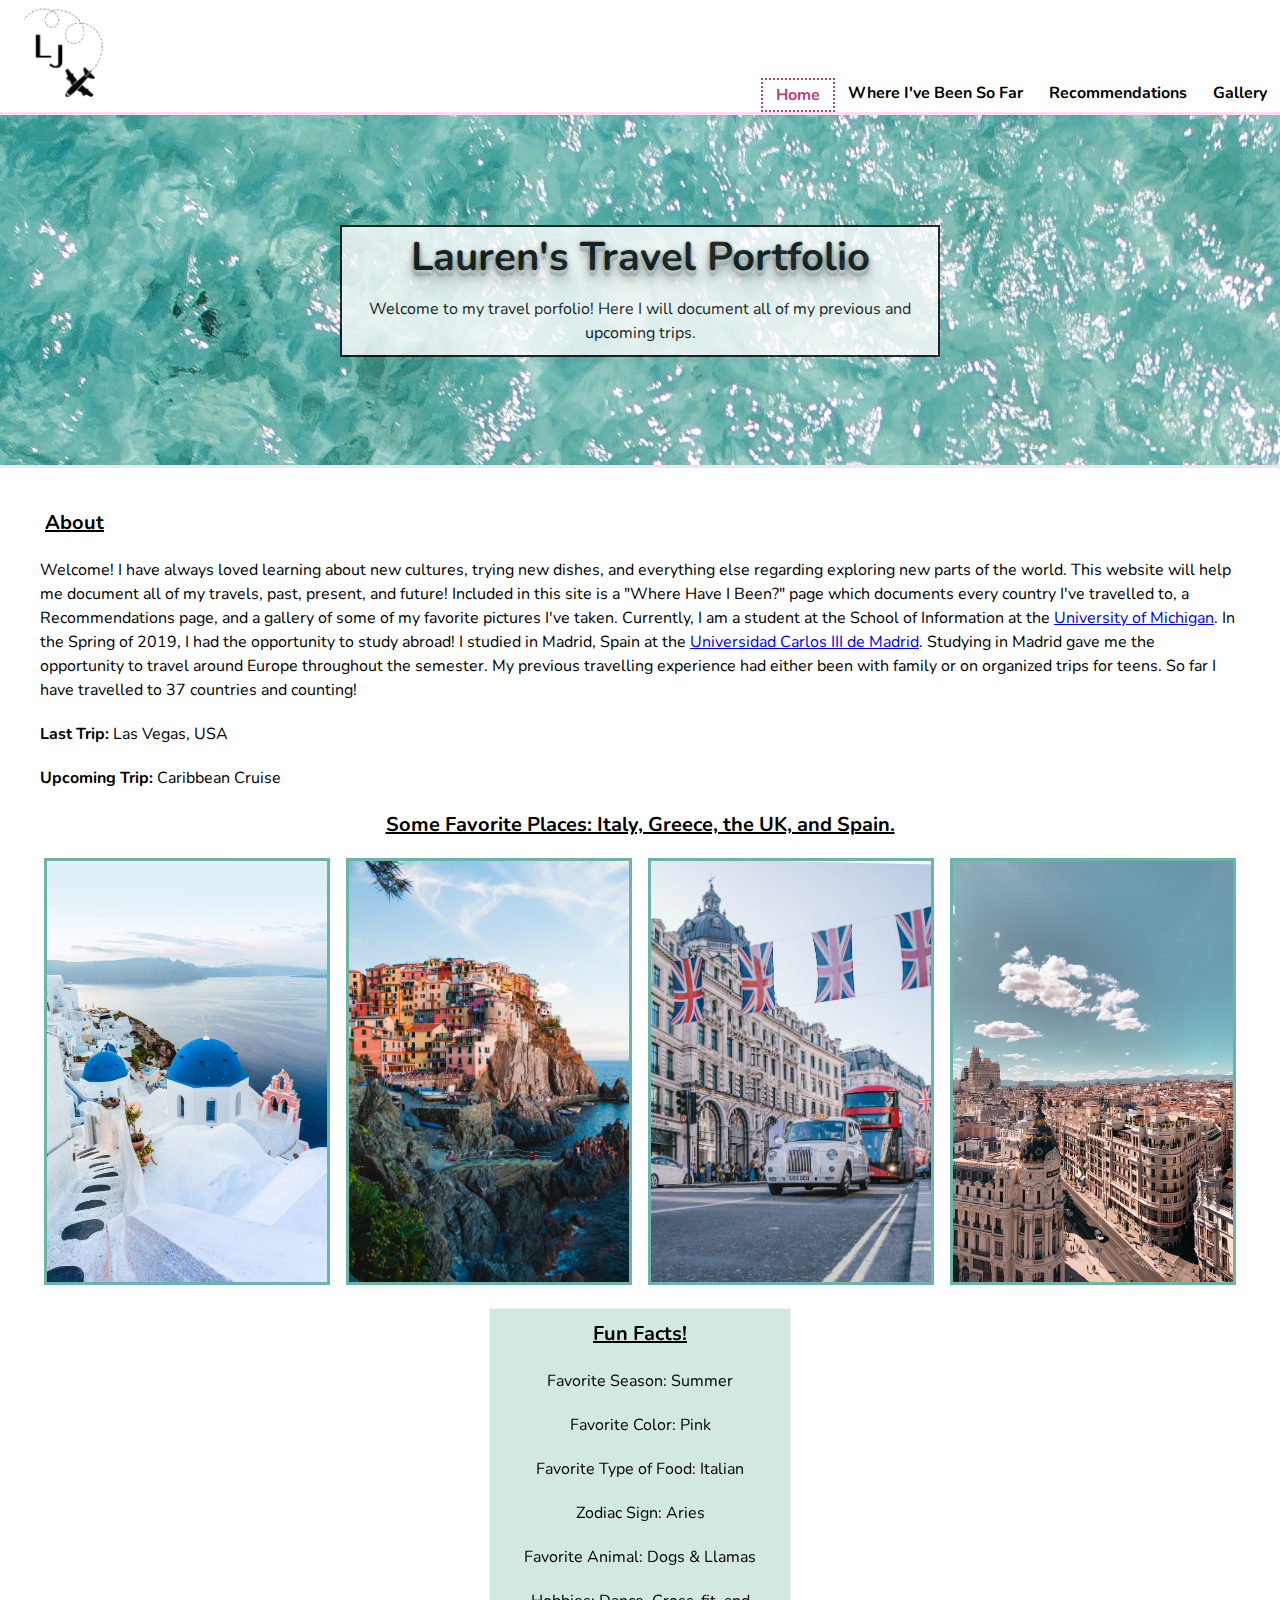
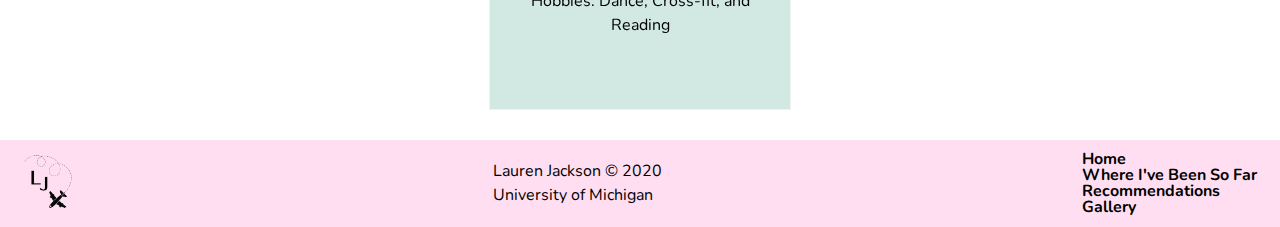
<file: index.html>
<!DOCTYPE html>
<html lang="en">
<head>
	<meta charset="UTF-8">
    <meta name="viewport" content="width=device-width, initial-scale=1.0">
    <title>Home</title>
    <link href='https://fonts.googleapis.com/css?family=Nunito' rel='stylesheet'>
	<link rel="stylesheet" type="text/css" href="css/html5reset.css">
	<link rel="stylesheet" type="text/css" href="css/style.css">
	<link rel="shortcut icon" type="image/png" href="img/logo.png"/>

	<!-- Global site tag (gtag.js) - Google Analytics -->
	<script async src="https://www.googletagmanager.com/gtag/js?id=UA-158799266-1"></script>
	<script>
 	 window.dataLayer = window.dataLayer || [];
 	 function gtag(){dataLayer.push(arguments);}
 	 gtag('js', new Date());

  	gtag('config', 'UA-158799266-1');
	</script>

</head>

<body>
<div class="skip"><a href="#main">Jump to Main Content</a></div>
<div class="nav">
	<img src="img/logo.png" alt="lauren's travel logo" class="navlogo">
	<nav>
		<ul class="navlinks">
		<li><a href = "index.html" id="imhere">Home</a></li>
		<li><a href = "where.html">Where I've Been So Far</a></li>
		<li><a href = "recs.html">Recommendations</a></li>
		<li><a href = "gallery.html">Gallery</a></li>
		</ul>
	</nav>
</div>

<header>
	<div class="box">
	<h1 class="hitfloor">Lauren's Travel Portfolio</h1>
	<p>Welcome to my travel porfolio! Here I will document all of my previous and upcoming trips.</p>
	</div>
</header>
<main id="main">
	<h2>About</h2>
		<p>Welcome! I have always loved learning about new cultures, trying new dishes, and everything else regarding exploring new parts of the world. This website will help me document all of my travels, past, present, and future! Included in this site is a "Where Have I Been?" page which documents every country I've travelled to, a Recommendations page, and a gallery of some of my favorite pictures I've taken. Currently, I am a student at the School of Information at the <a href = " https://umich.edu">University of Michigan</a>. In the Spring of 2019, I had the opportunity to study abroad! I studied in Madrid, Spain at the <a href = "https://www.uc3m.es/home"> Universidad Carlos III de Madrid</a>. Studying in Madrid gave me the opportunity to travel around Europe throughout the semester. My previous travelling experience had either been with family or on organized trips for teens. So far I have travelled to 37 countries and counting!</p>
	
		<p><strong>Last Trip:</strong> Las Vegas, USA</p>
		<p><strong>Upcoming Trip:</strong> Caribbean Cruise</p>

	<h2 class="homepage">Some Favorite Places: Italy, Greece, the UK, and Spain.</h2>
	<div class="homeimgs">
	<img src="img/homegreece.jpg" alt="Buildings in Santorini, Greece">
	<img src="img/homeitaly.jpg" alt="The Cinque Terre on the Italian coast">
	<img src="img/homeuk.jpg" alt="A road in London with a double-decker bus">
	<img src="img/homespain.jpeg" alt="The Gran Via in Madrid, Spain">
	</div>

	<a href="" id="fliplink">
	<div class="flipcardcontainer">
	<div class="card">
		<div class="flipcardfront"> 
			<h2>Fun Facts!</h2>
			<p>Favorite Season: Summer</p> 
      		<p>Favorite Color: Pink</p>
			<p>Favorite Type of Food: Italian</p> 
      		<p>Zodiac Sign: Aries</p> 
      		<p>Favorite Animal: Dogs & Llamas</p>
      		<p>Hobbies: Dance, Cross-fit, and Reading</p> 
    	</div>
    	<div class="flipcardback">
      		<img src="img/flipimg.jpg" alt="Me in front of Big Ben in London">
    	</div>
  	</div>
	</div>
	</a>
</main>

<footer>
	<img src="img/logo.png" alt="lauren's travel logo" class="footlogo">
	<p>Lauren Jackson &copy; 2020 <br/>
		University of Michigan</p>
	<nav>
		<ul>
			<li><a href = "index.html">Home</a></li>
			<li><a href = "where.html">Where I've Been So Far</a></li>
			<li><a href = "recs.html">Recommendations</a></li>
			<li><a href = "gallery.html">Gallery</a></li>
		</ul>
	</nav>
</footer>
</body>
</html>
</file>
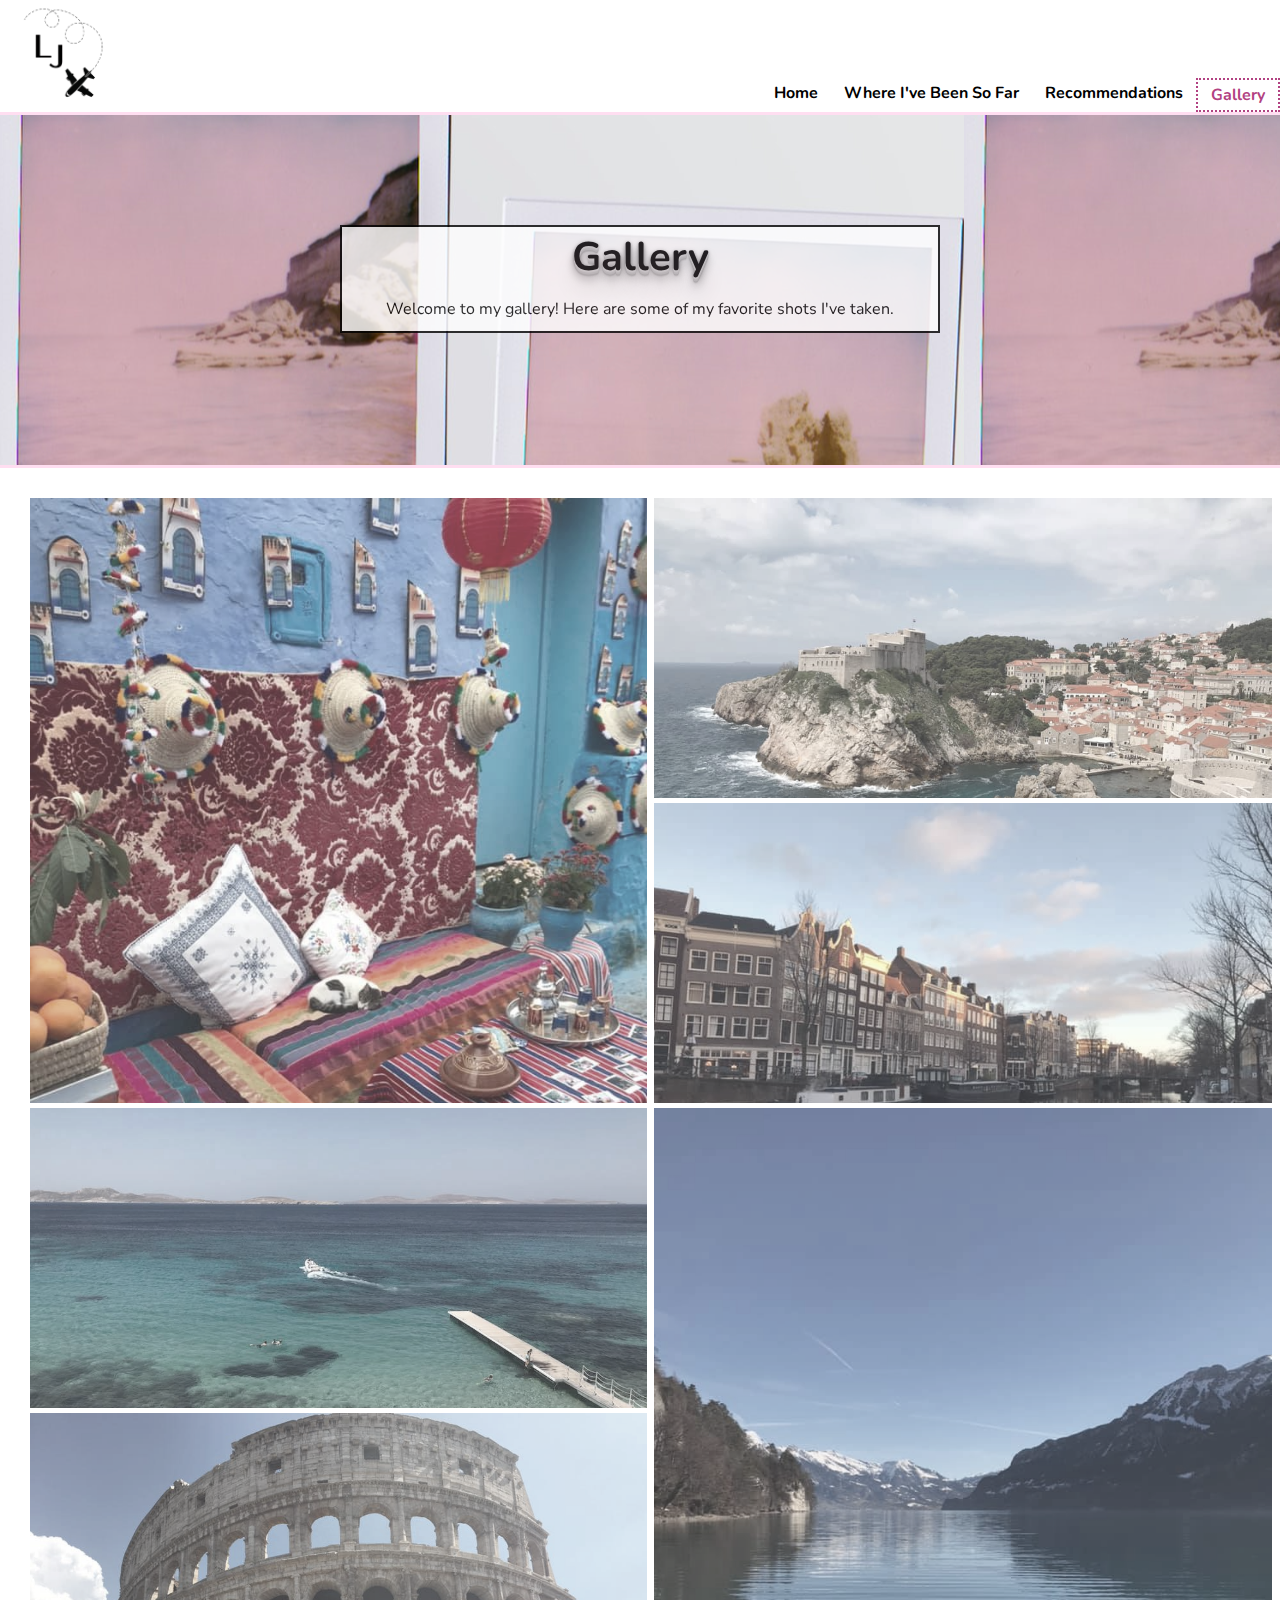
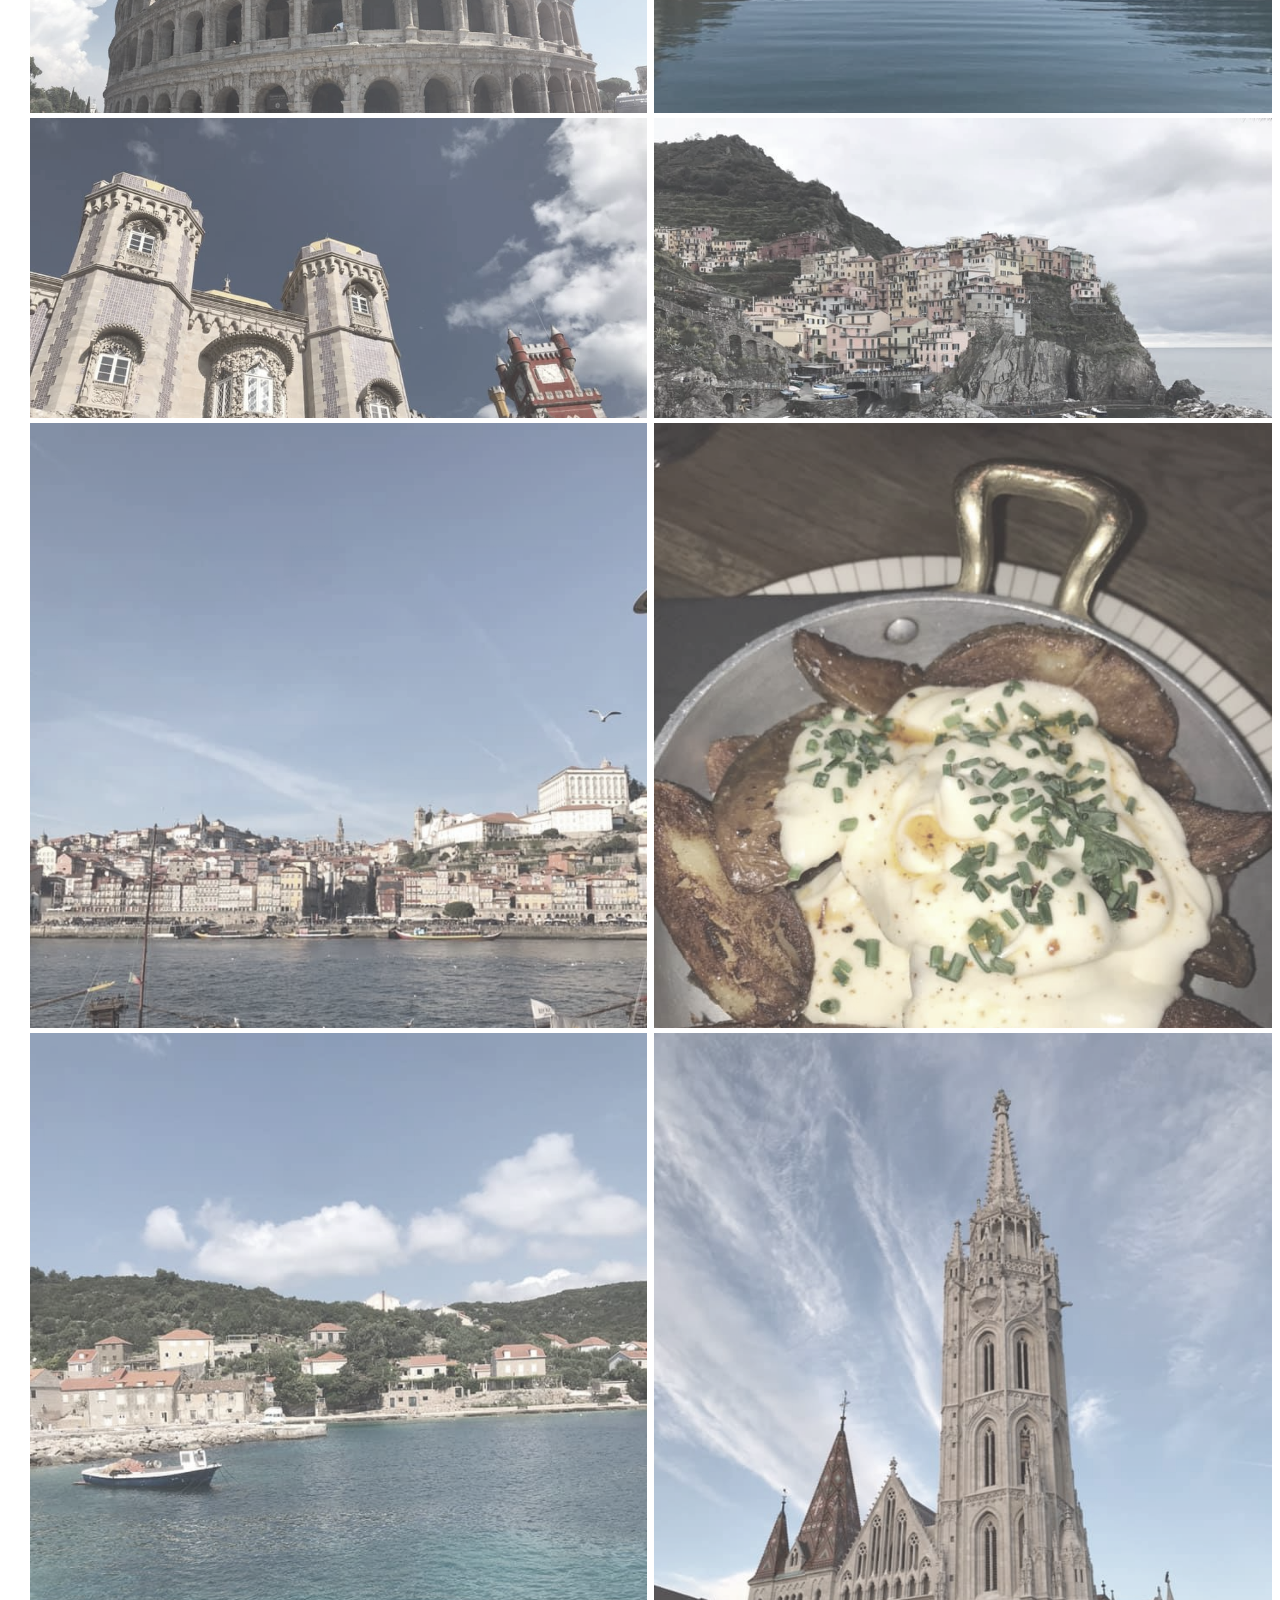
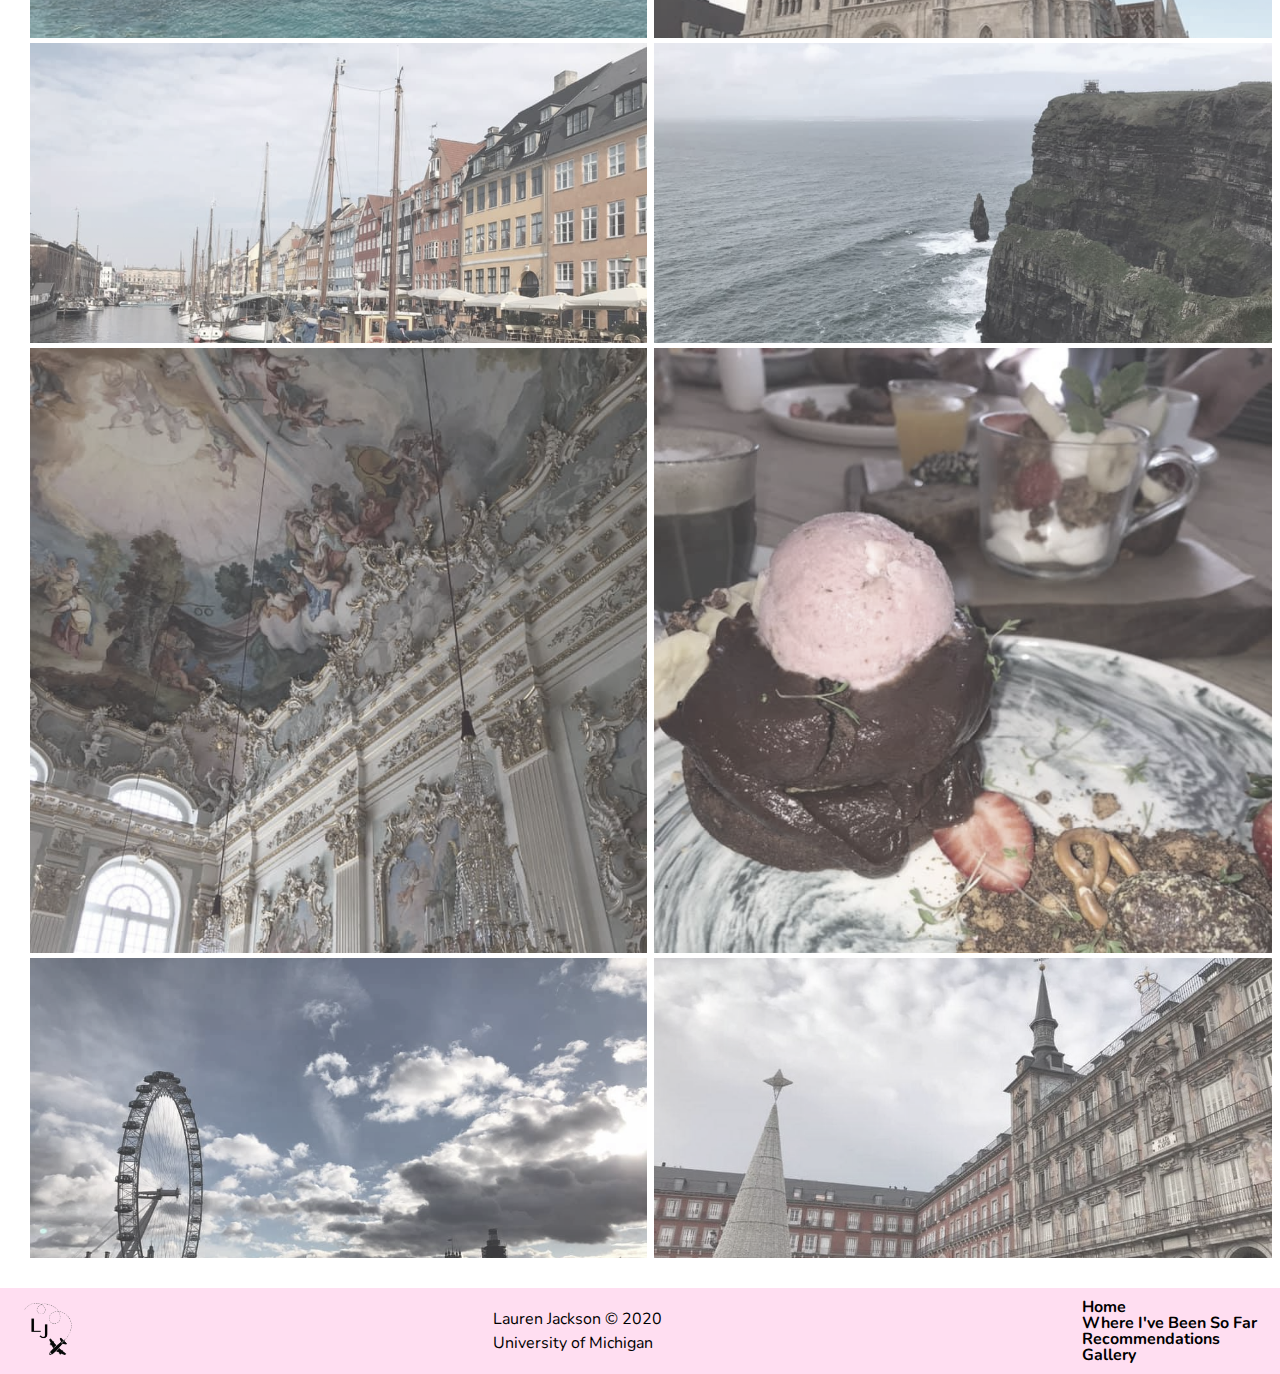
<file: gallery.html>
<!DOCTYPE html>
<html lang="en">
<head>
	<meta charset="UTF-8">
    <meta name="viewport" content="width=device-width, initial-scale=1.0">
    <title>Gallery</title>
    <link href='https://fonts.googleapis.com/css?family=Nunito' rel='stylesheet'>
	<link rel="stylesheet" type="text/css" href="css/html5reset.css">
	<link rel="stylesheet" type="text/css" href="css/style.css">
	<link rel="shortcut icon" type="image/png" href="img/logo.png"/>
	<!-- Global site tag (gtag.js) - Google Analytics -->
	<script async src="https://www.googletagmanager.com/gtag/js?id=UA-158799266-1"></script>
	<script>
 	 window.dataLayer = window.dataLayer || [];
 	 function gtag(){dataLayer.push(arguments);}
 	 gtag('js', new Date());

  	gtag('config', 'UA-158799266-1');
	</script>

</head>

<body>
<div class="skip"><a href="#main">Jump to Main Content</a></div>
<div class="nav">
	<img src="img/logo.png" alt="lauren's travel logo" class="navlogo">
	<nav>
		<ul class="navlinks">
		<li><a href = "index.html">Home</a></li>
		<li><a href = "where.html">Where I've Been So Far</a></li>
		<li><a href = "recs.html">Recommendations</a></li>
		<li><a href = "gallery.html" id="imhere">Gallery</a></li>
		</ul>
	</nav>
</div> 

<header class="galleryheader">
	<div class="box">
	<h1 class="hitfloor">Gallery</h1>
	<p>Welcome to my gallery! Here are some of my favorite shots I've taken.</p>
	</div>
</header>
<main id="main">
	<!-- GRID GALLERY -->
	<div class="gridgallery">

		<div class="gimgone"><img src="img/gridmoroc.jpg" alt="Blue streets in Morocco"></div>

		<div class="gimgtwo"><img src="img/griddubro.jpg" alt="Buildings in Dubrovnik, Croatia"></div>

		<div class="gimgthree"><img src="img/gridporto.jpg" alt="View of Porto, Portual from the river"></div>

		<div class="gimgfour"><img src="img/gridgreece.jpg" alt="Beach in Greece"></div>

		<div class="gimgfive"><img src="img/gridmafood.jpg" alt="Patatas bravas dish from Madrid"></div>

		<div class="gimgsix"><img src="img/gridamster.jpg" alt="The canals in Amsterdam"></div>

		<div class="gimgseven"><img src="img/griddubrobeach.jpg" alt="A beach in Dubrovnik"></div>

		<div class="gimgeight"><img src="img/gridswitz.jpg" alt="A lake with mountains in Switzerland"></div>

		<div class="gimgnine"><img src="img/gridcinqu.jpg" alt="The Italian coastline from the water"></div>

		<div class="gimgten"><img src="img/gridbafood.jpg" alt="Breakfast foods"></div>

		<div class="gimgeleven"><img src="img/gridlisbo.jpg" alt="A castle in Sintra, Portugal"></div>

		<div class="gimgtwelve"><img src="img/gridrome.jpg" alt="The colesseum in Rome, Italy"></div>

		<div class="gimgthirteen"><img src="img/gridlondo.jpg" alt="The London skyline from the river"></div>

		<div class="gimgfourteen"><img src="img/gridbudap.jpg" alt="A church in Budapest"></div>

		<div class="gimgfifteen"><img src="img/gridirela.jpg" alt="The cliffs of moher in Ireland"></div>

		<div class="gimgsixteen"><img src="img/gridmunic.jpg" alt="Inside of a castle with paintings"></div>

		<div class="gimgseventeen"><img src="img/gridcopen.jpg" alt="A canal in Copenhagen with boats"></div>

		<div class="gimgeighteen"><img src="img/gridmadri.jpg" alt="A central plaza in Madrid at sunrise"></div>

	</div>
</main>

<footer>
	<img src="img/logo.png" alt="lauren's travel logo" class="footlogo">
	<p>Lauren Jackson &copy; 2020 <br/>
		University of Michigan</p>
	<nav>
		<ul>
			<li><a href = "index.html">Home</a></li>
			<li><a href = "where.html">Where I've Been So Far</a></li>
			<li><a href = "recs.html">Recommendations</a></li>
			<li><a href = "gallery.html">Gallery</a></li>
		</ul>
	</nav>
</footer>
</body>
</html>
</file>
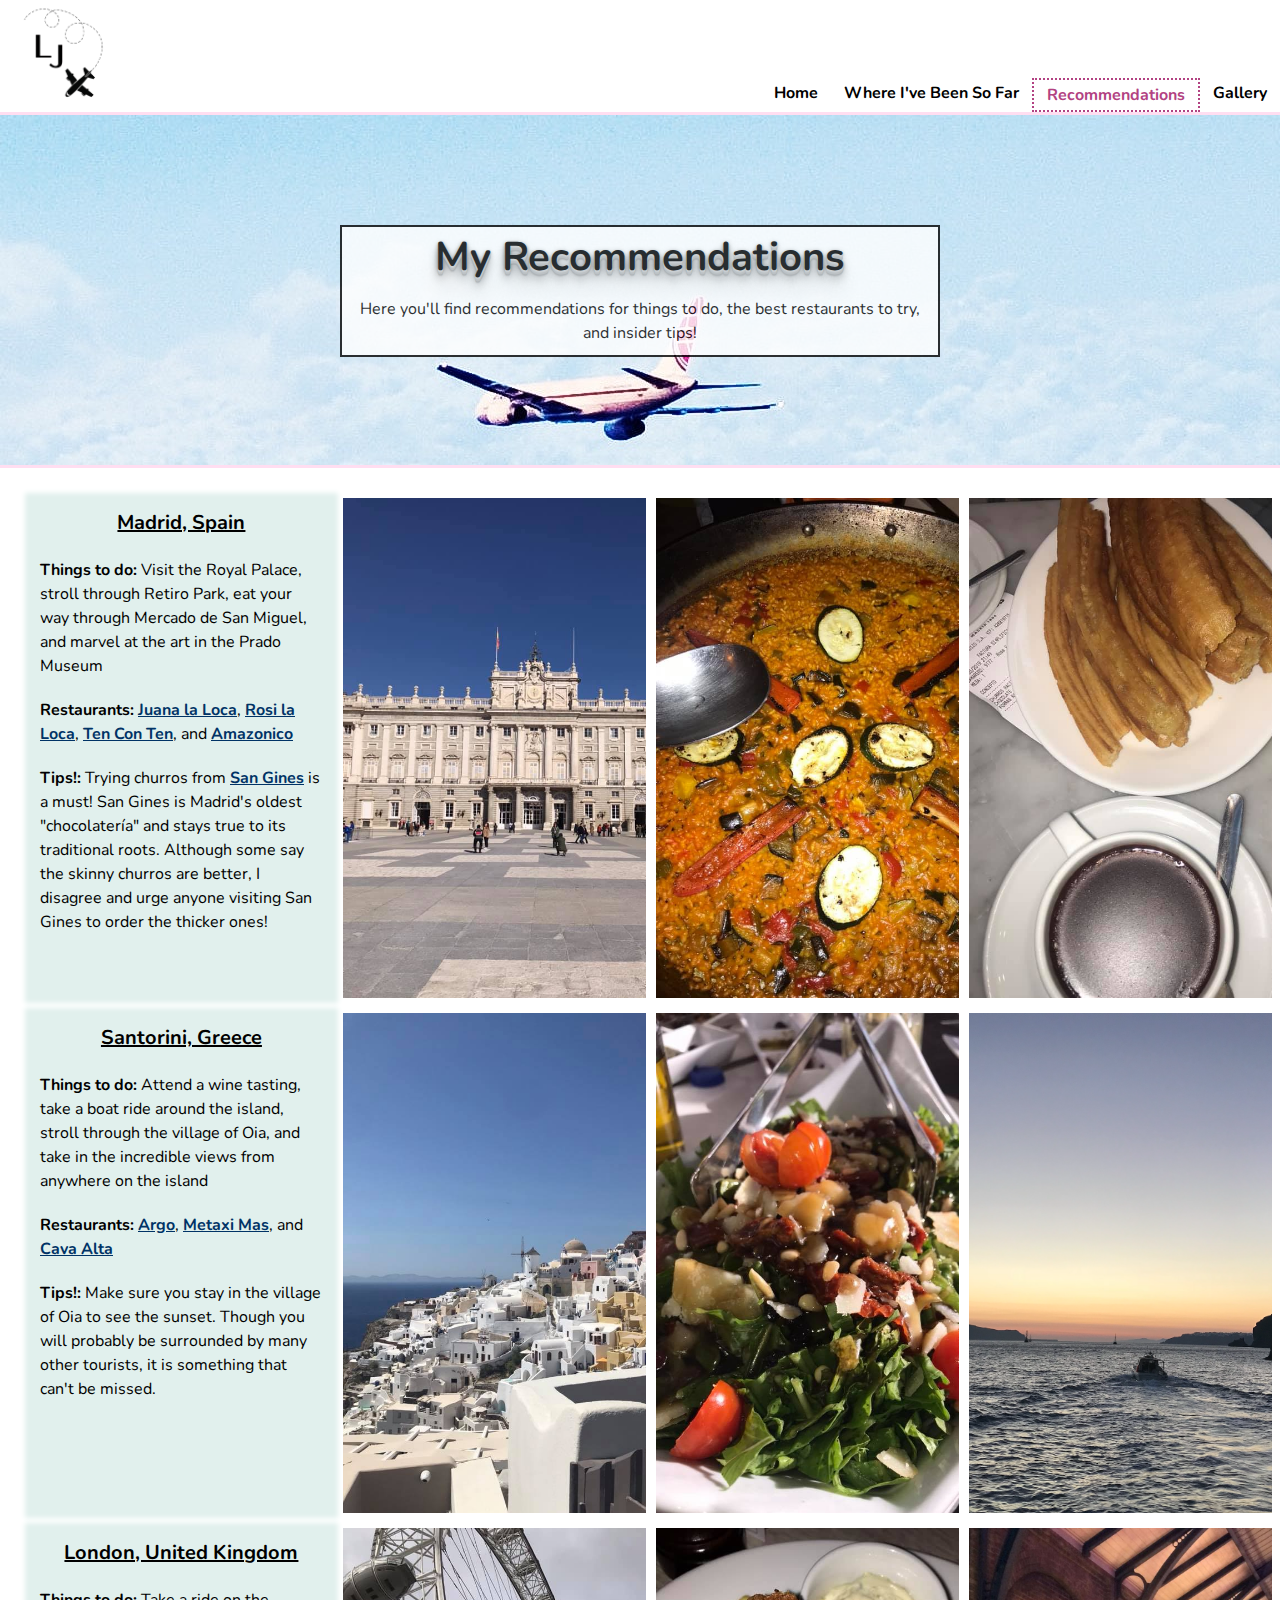
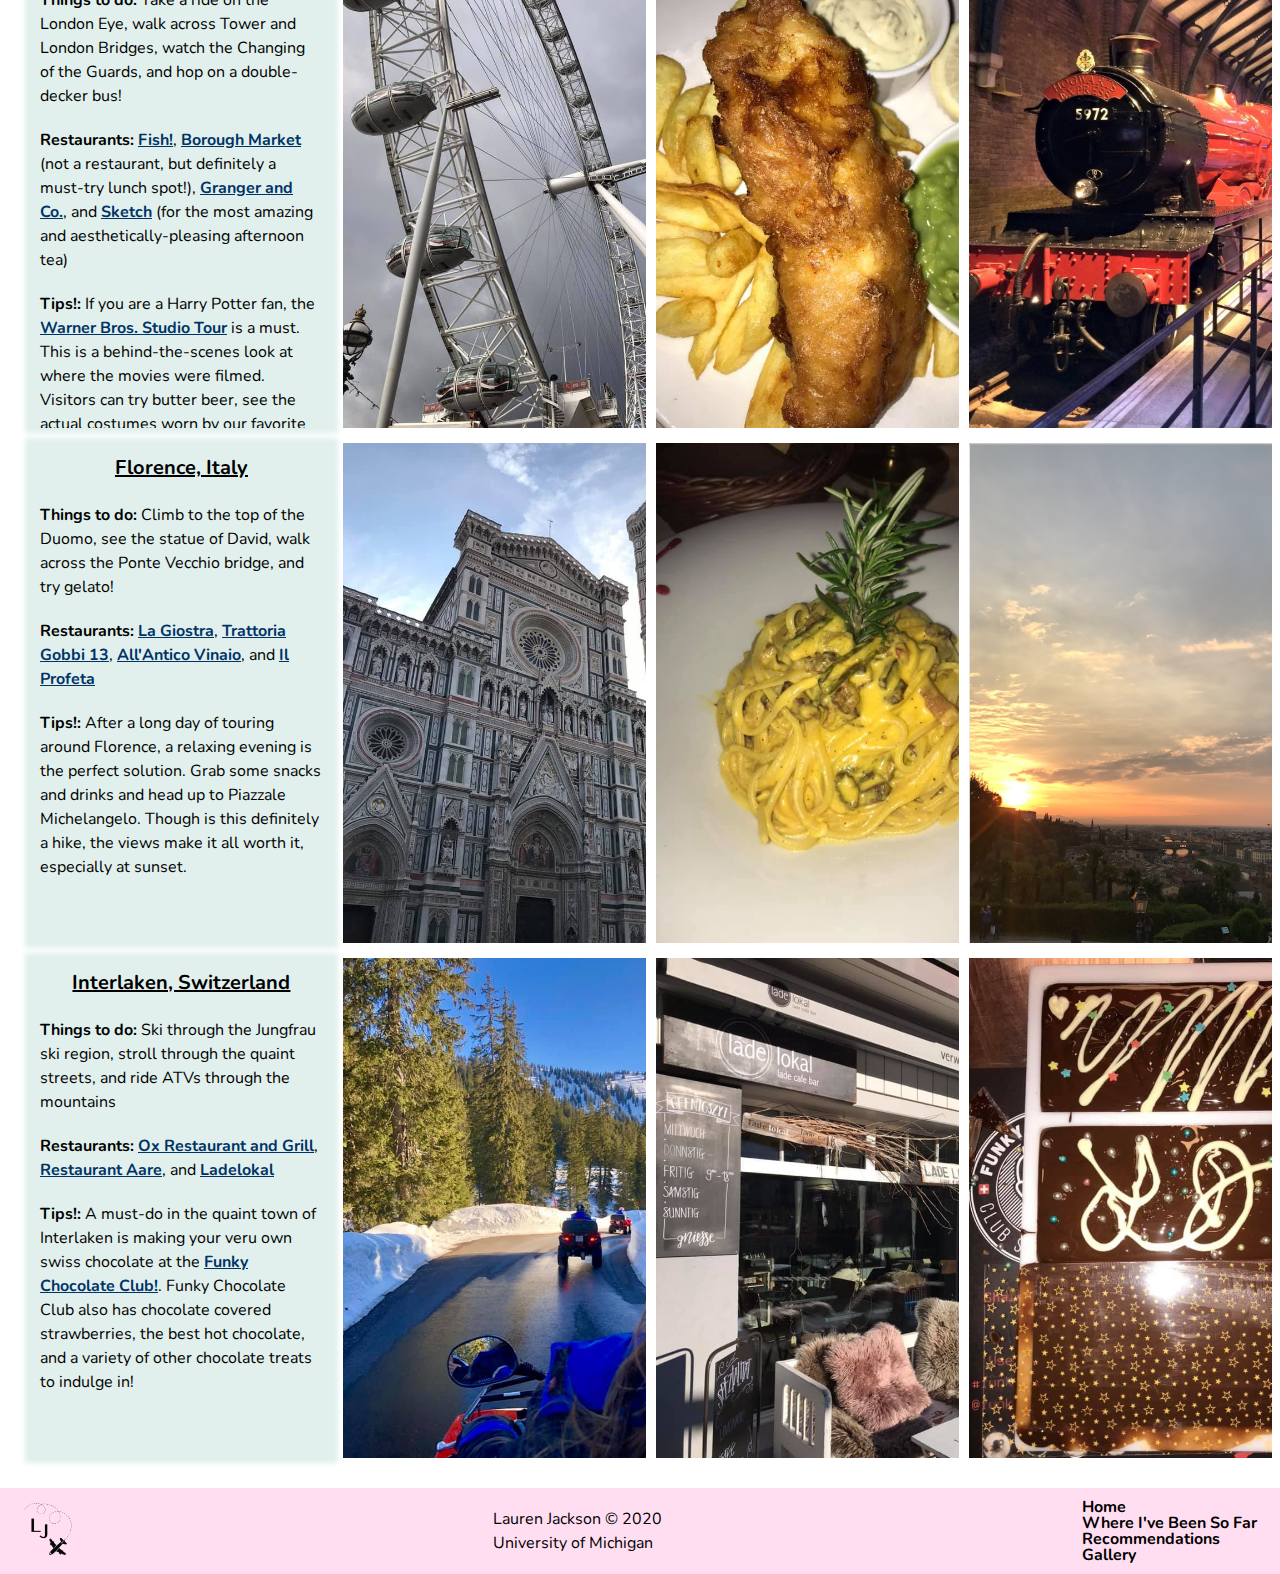
<file: recs.html>
<!DOCTYPE html>
<html lang="en">
<head>
	<meta charset="UTF-8">
    <meta name="viewport" content="width=device-width, initial-scale=1.0">
    <title>Recommendations</title>
    <link href='https://fonts.googleapis.com/css?family=Nunito' rel='stylesheet'>
	<link rel="stylesheet" type="text/css" href="css/html5reset.css">
	<link rel="stylesheet" type="text/css" href="css/style.css">
	<link rel="shortcut icon" type="image/png" href="img/logo.png"/>
	
	<!-- Global site tag (gtag.js) - Google Analytics -->
	<script async src="https://www.googletagmanager.com/gtag/js?id=UA-158799266-1"></script>
	<script>
 	 window.dataLayer = window.dataLayer || [];
 	 function gtag(){dataLayer.push(arguments);}
 	 gtag('js', new Date());

  	gtag('config', 'UA-158799266-1');
	</script>

</head>

<body>
<div class="skip"><a href="#main">Jump to Main Content</a></div>
<div class="nav">
	<img src="img/logo.png" alt="lauren's travel logo" class="navlogo">
	<nav>
		<ul class="navlinks">
		<li><a href = "index.html">Home</a></li>
		<li><a href = "where.html">Where I've Been So Far</a></li>
		<li><a href = "recs.html" id="imhere">Recommendations</a></li>
		<li><a href = "gallery.html">Gallery</a></li>
		</ul>
	</nav>
</div> 

<header class="recsheader">
	<div class="box">
	<h1 class="hitfloor">My Recommendations</h1>
	<p>Here you'll find recommendations for things to do, the best restaurants to try, and insider tips!</p>
	</div>
</header>

<main id="main">

	<div class="gridrecs">

		<div class="text1">
			<h2 class="recshtwo">Madrid, Spain</h2>
			<p><strong>Things to do: </strong>Visit the Royal Palace, stroll through Retiro Park, eat your way through Mercado de San Miguel, and marvel at the art in the Prado Museum</p>
			<p><strong>Restaurants: </strong><a href="https://juanalaloca.es">Juana la Loca</a>, <a href="https://rosilaloca.com">Rosi la Loca</a>, <a href="http://www.restaurantetenconten.com">Ten Con Ten</a>, and <a href="https://restauranteamazonico.com/en/">Amazonico</a></p>
			<p><strong>Tips!: </strong>Trying churros from <a href="https://chocolateriasangines.com">San Gines</a> is a must! San Gines is Madrid's oldest "chocolatería" and stays true to its traditional roots. Although some say  the skinny churros are better, I disagree and urge anyone visiting San Gines to order the thicker ones!</p>
		</div>

		<div class="rimgone"><img src="img/rimgone.jpg" alt="The Royal Palace in Madrid"></div>
		<div class="rimgtwo"><img src="img/rimgtwo.jpg" alt="Paella from Rosi la Loca"></div>
		<div class="rimgthree"><img src="img/rimgthree.jpg" alt="Churros from San Gines"></div>
		
		<div class="text2">
			<h2 class="recshtwo">Santorini, Greece</h2>
			<p><strong>Things to do: </strong>Attend a wine tasting, take a boat ride around the island, stroll through the village of Oia, and take in the incredible views from anywhere on the island</p>
			<p><strong>Restaurants: </strong><a href="https://www.argo-restaurant-santorini.com">Argo</a>, <a href="https://www.santorini-metaximas.gr/en/">Metaxi Mas</a>, and <a href="http://www.cavaalta.gr/en/">Cava Alta</a></p>
			<p><strong>Tips!: </strong>Make sure you stay in the village of Oia to see the sunset. Though you will probably be surrounded by many other tourists, it is something that can't be missed.</p>
		</div>

		<div class="rimgfour"><img src="img/rimgfour.jpg" alt="Views from the village of Oia"></div>
		<div class="rimgfive"><img src="img/rimgfive.jpg" alt="Salad from Argo in Santorini"></div>
		<div class="rimgsix"><img src="img/rimgsix.png" alt="Sunset boat ride around Santorini"></div>

		<div class="text3">
			<h2 class="recshtwo">London, United Kingdom</h2>
			<p><strong>Things to do: </strong>Take a ride on the London Eye, walk across Tower and London Bridges, watch the Changing of the Guards, and hop on a double-decker bus!</p>
			<p><strong>Restaurants: </strong><a href="https://www.fishboroughmarket.com">Fish!</a>, <a href="https://boroughmarket.org.uk">Borough Market </a>(not a restaurant, but definitely a must-try lunch spot!), <a href="https://grangerandco.com">Granger and Co.</a>, and <a href="https://sketch.london">Sketch</a> (for the most amazing and aesthetically-pleasing afternoon tea)</p>
			<p><strong>Tips!: </strong>If you are a Harry Potter fan, the <a href="https://www.wbstudiotour.co.uk">Warner Bros. Studio Tour</a> is a must. This is a behind-the-scenes look at where the movies were filmed. Visitors can try butter beer, see the actual costumes worn by our favorite wizards, and even fly on a broomstick!</p>
		</div>

		<div class="rimgseven"><img src="img/rimgseven.jpg" alt="The London Eye"></div>
		<div class="rimgeight"><img src="img/rimgeight.jpg" alt="Fish and chips from the restaurant Fish!"></div>
		<div class="rimgnine"><img src="img/rimgnine.jpg" alt="The Hogwarts Express train at the Warner Bros. Harry Potter tour"></div>

		<div class="text4">
			<h2 class="recshtwo">Florence, Italy</h2>
			<p><strong>Things to do: </strong>Climb to the top of the Duomo, see the statue of David, walk across the Ponte Vecchio bridge, and try gelato!</p>
			<p><strong>Restaurants: </strong><a href="https://www.ristorantelagiostra.com/en/">La Giostra</a>, <a href="https://www.casatrattoria.com/en/trattoria-13-gobbi-2/">Trattoria Gobbi 13</a>, <a href="http://www.allanticovinaio.com/en/">All'Antico Vinaio</a>, and <a href="http://www.ristoranteilprofeta.eu/en/home-2/">Il Profeta</a></p>
			<p><strong>Tips!: </strong>After a long day of touring around Florence, a relaxing evening is the perfect solution. Grab some snacks and drinks and head up to Piazzale Michelangelo. Though is this definitely a hike, the views make it all worth it, especially at sunset.</p>
		</div>

		<div class="rimgten"><img src="img/rimgten.jpg" alt="The Duomo in Florence"></div>
		<div class="rimgeleven"><img src="img/rimgeleven.jpg" alt="Pasta from La Giostra"></div>
		<div class="rimgtwelve"><img src="img/rimgtwelve.png" alt="The Florence skyline at sunset"></div>

		<div class="text5">
			<h2 class="recshtwo">Interlaken, Switzerland</h2>
			<p><strong>Things to do: </strong>Ski through the Jungfrau ski region, stroll through the quaint streets, and ride ATVs through the mountains</p>
			<p><strong>Restaurants: </strong><a href="https://www.ox-interlaken.ch/en/index.html">Ox Restaurant and Grill</a>, <a href="https://bit.ly/2HDjnLt">Restaurant Aare</a>, and <a href="https://ladelokal.com">Ladelokal</a></p>
			<p><strong>Tips!: </strong>A must-do in the quaint town of Interlaken is making your veru own swiss chocolate at the <a href="https://funkychocolateclub.com">Funky Chocolate Club!</a>. Funky Chocolate Club also has chocolate covered strawberries, the best hot chocolate, and a variety of other chocolate treats to indulge in!</p>
		</div>

		<div class="rimgthirteen"><img src="img/rimgthirteen.jpg" alt="The Duomo in Florence"></div>
		<div class="rimgfourteen"><img src="img/rimgfourteen.jpg" alt="Pasta from La Giostra"></div>
		<div class="rimgfifteen"><img src="img/rimgfifteen.jpg" alt="The Florence skyline at sunset"></div>
	</div>	
	
</main>

<footer>
	<img src="img/logo.png" alt="lauren's travel logo" class="footlogo">
	<p>Lauren Jackson &copy; 2020 <br/>
		University of Michigan</p>
	<nav>
		<ul>
			<li><a href = "index.html">Home</a></li>
			<li><a href = "where.html">Where I've Been So Far</a></li>
			<li><a href = "recs.html">Recommendations</a></li>
			<li><a href = "gallery.html">Gallery</a></li>
		</ul>
	</nav>
</footer>
</body>
</html>
</file>
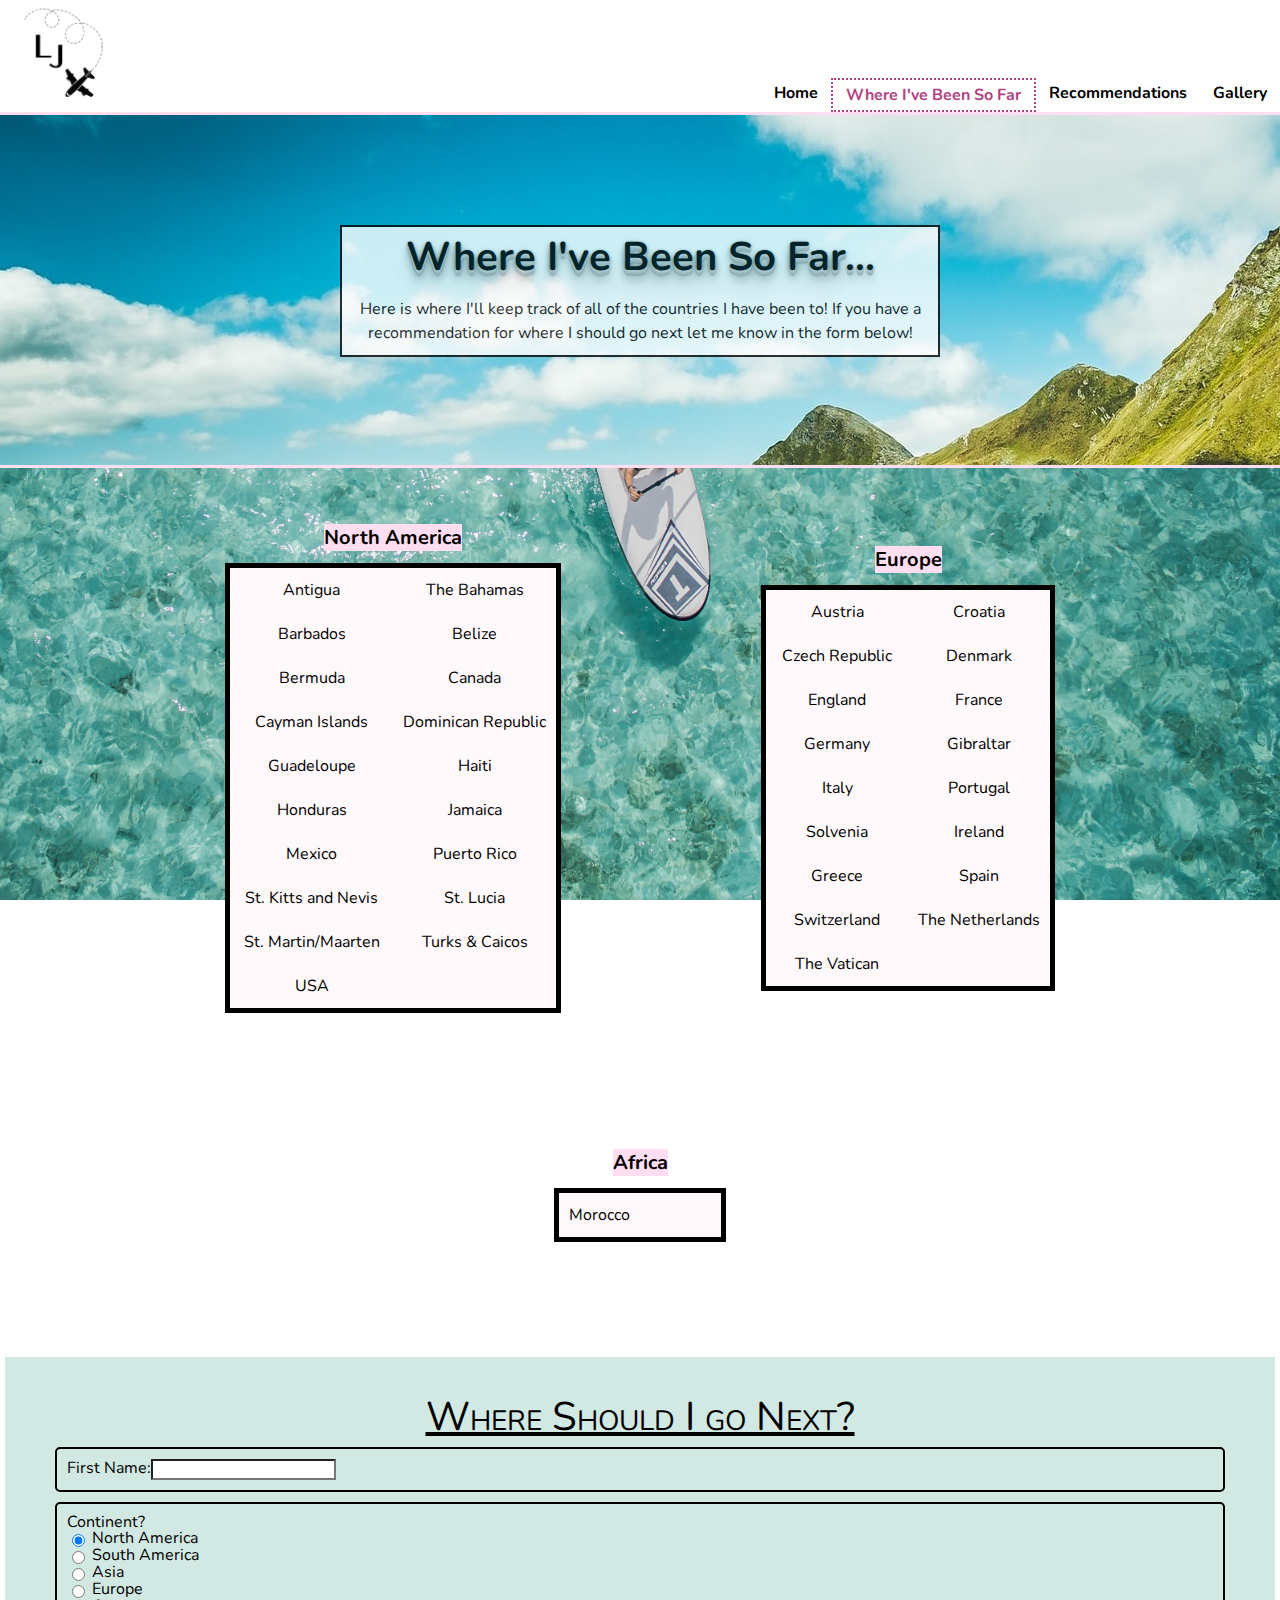
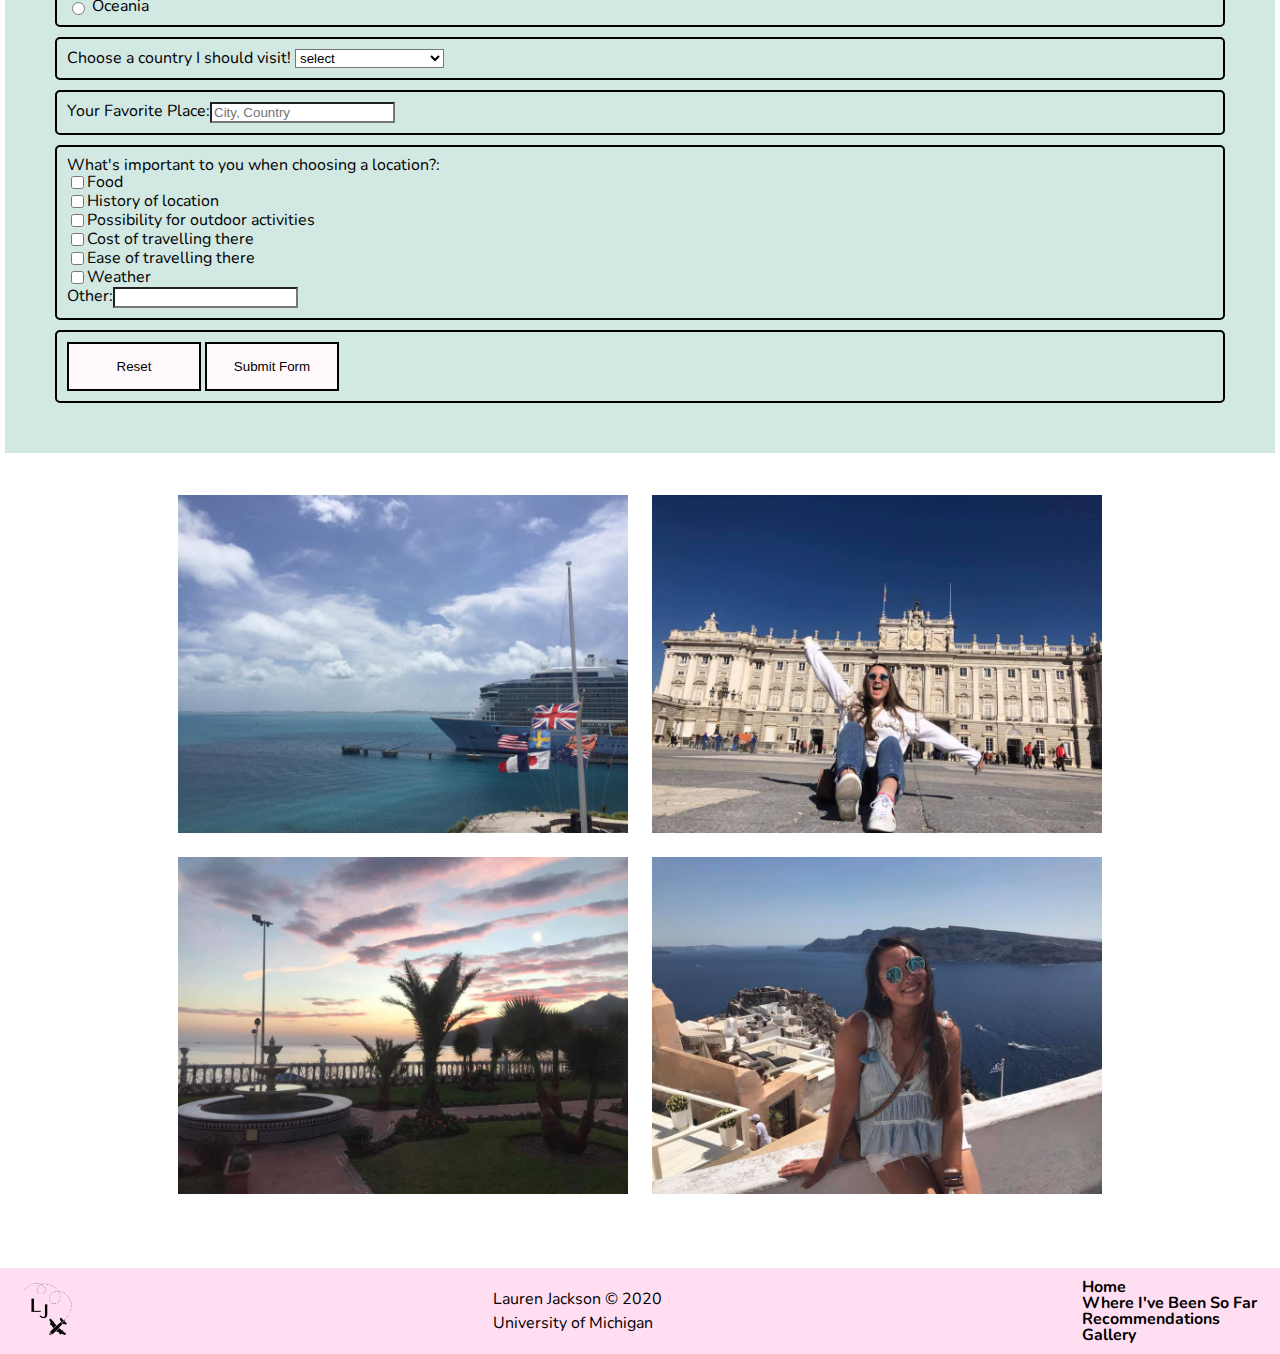
<file: where.html>
<!DOCTYPE html>
<html lang="en">
<head>
	<meta charset="UTF-8">
    <meta name="viewport" content="width=device-width, initial-scale=1.0">
    <title>So Far...</title>
    <link href='https://fonts.googleapis.com/css?family=Nunito' rel='stylesheet'>
	<link rel="stylesheet" type="text/css" href="css/html5reset.css">
	<link rel="stylesheet" type="text/css" href="css/style.css">
	<link rel="shortcut icon" type="image/png" href="img/logo.png"/>
   <!-- Global site tag (gtag.js) - Google Analytics -->
   <script async src="https://www.googletagmanager.com/gtag/js?id=UA-158799266-1"></script>
   <script>
    window.dataLayer = window.dataLayer || [];
    function gtag(){dataLayer.push(arguments);}
    gtag('js', new Date());

   gtag('config', 'UA-158799266-1');
   </script>

</head>

<body>
<div class="skip"><a href="#main">Jump to Main Content</a></div>
<div class="nav">
	<img src="img/logo.png" alt="lauren's travel logo" class="navlogo">
	<nav>
		<ul class="navlinks">
		<li><a href = "index.html">Home</a></li>
		<li><a href = "where.html" id="imhere">Where I've Been So Far</a></li>
		<li><a href = "recs.html">Recommendations</a></li>
		<li><a href = "gallery.html">Gallery</a></li>
		</ul>
	</nav>
</div> 
<header class="whereheader">
	<div class="box">
	<h1 class="hitfloor">Where I've Been So Far...</h1>
	<p>Here is where I'll keep track of all of the countries I have been to! If you have a recommendation for where I should go next let me know in the form below!</p>
	</div>
</header>

<main class="parallex" id="main">
<div class="wherecontainer">
	<div>
	<h2>North America</h2>
	<div class="na">
		<p>Antigua</p>
		<p>The Bahamas</p>
		<p>Barbados</p>
		<p>Belize</p>
		<p>Bermuda</p>
		<p>Canada</p>
		<p>Cayman Islands</p>
		<p>Dominican Republic</p>
		<p>Guadeloupe</p>
		<p>Haiti</p>
		<p>Honduras</p>
		<p>Jamaica</p>
		<p>Mexico</p>
		<p>Puerto Rico</p>
		<p>St. Kitts and Nevis</p>
		<p>St. Lucia</p>
		<p>St. Martin/Maarten</p>
		<p>Turks & Caicos</p>
		<p>USA</p>
	</div>
	</div>
	<div>
	<h2>Europe</h2>
	<div class="eu">
		<p>Austria</p>
		<p>Croatia</p>
		<p>Czech Republic</p>
		<p>Denmark</p>
		<p>England</p>
		<p>France</p>
		<p>Germany</p>
		<p>Gibraltar</p>
		<p>Italy</p>
		<p>Portugal</p>
		<p>Solvenia</p>
		<p>Ireland</p>
		<p>Greece</p>
		<p>Spain</p>
		<p>Switzerland</p>
		<p>The Netherlands</p>
		<p>The Vatican</p>
	</div>
	</div>
	<div>
	<h2>Africa</h2>
	<div class="af">
		<p>Morocco</p>
	</div>
	</div>
</div>

<form action="https://formspree.io/xyyjkwjn" method="POST">
<fieldset>
   <legend>Where Should I go Next?</legend>
   <div class = "contact">
      <label for ="name">First Name:</label><input type="text" id ="name" name="name"/> 
   </div>
   <div>
   Continent?<br>
   <input type="radio" name ="level" id = "n" checked> <label for ="n">North America</label><br>
   <input type="radio" name ="level" id = "s"> <label for ="s">South America</label><br>
   <input type="radio" name ="level" id = "a"> <label for ="a">Asia</label><br>
   <input type="radio" name ="level" id = "e"> <label for ="e">Europe</label><br>
   <input type="radio" name ="level" id = "o"> <label for ="o">Oceania</label><br>
   </div>
   <div>
      <label for="country">Choose a country I should visit!
      <select id="country">
      <option> select </option>
      <option> Australia </option>
      <option> Thailand </option>
      <option> Peru </option>
      <option> Japan </option>
      <option> Colombia</option>
      <option> Argentina </option>
      <option> Costa Rica </option>
      <option> Egypt </option>
      <option>  New Zealand</option>
      <option>  Cambodia</option>
      <option>  Laos</option>
      <option>  Vietnam</option>
      <option> China </option>
      <option>  India</option>
      <option> Finland </option>
      <option> Nepal </option>
      <option> Sweden </option>
      <option> Norway </option>
      <option> Iceland </option>
      <option> Singapore </option>
      <option> Fiji </option>
      <option> The Philippines </option>
      <option> Indonesia </option>
      <option> The Galapagos </option>
      <option> Aruba </option>
      <option> Brazil </option>
      <option> Belgium </option>
      <option> South Africa </option>
      <option> United Arab Emirates </option>
      <option> Madagascar </option>
      <option> Cuba </option>
      <option> Lithuania </option>
      <option> Romania </option>
      <option> Russia </option>
      <option> Monaco</option>
      <option> South Korea </option>
      <option> Turkey </option>
      <option> Maldives </option>
      <option> Malaysia </option>
      <option>Luxembourg</option>
      </select>
      </label>
   </div>
   <div>
   <label for ="place">Your Favorite Place:</label><input type="text" id ="place" name="place" placeholder="City, Country" />
   </div>
   <div>
   What's important to you when choosing a location?:<br>
   <label><input type="checkbox" />Food</label><br>
   <label><input type="checkbox" />History of location</label><br>
   <label><input type="checkbox" />Possibility for outdoor activities</label><br>
   <label><input type="checkbox" />Cost of travelling there</label><br>
   <label><input type="checkbox" />Ease of travelling there</label><br>
   <label><input type="checkbox" />Weather</label><br>
   <label for ="other">Other:</label><input type="text" id ="other" name="other"/>
   </div>

   <div>
      <input type="reset" value="Reset" />
      <input type="submit" value="Submit Form"/> 
   </div>

   </fieldset>
   </form>
   

   <div class="whereimgs">

   	<img src="img/wimgone.jpg" alt="Cruise ship docked in Bermuda with flags in front">
      <img src="img/wimgtwo.jpg" alt="Me in front of the Royal Palace of Madrid">
      <img src="img/wimgfour.jpg" alt="The sunrise over water in Morocco">
   	<img src="img/wimgthree.jpg" alt="Me in Santorini with white, tan, and blue buildings behind">

   </div>


</main>

<footer>
	<img src="img/logo.png" alt="lauren's travel logo" class="footlogo">
	<p>Lauren Jackson &copy; 2020 <br/>
		University of Michigan</p>
	<nav>
		<ul>
			<li><a href = "index.html">Home</a></li>
			<li><a href = "where.html">Where I've Been So Far</a></li>
			<li><a href = "recs.html">Recommendations</a></li>
			<li><a href = "gallery.html">Gallery</a></li>
		</ul>
	</nav>
</footer>
</body>
</html>
</file>
<file: css/style.css>
body{
  font-family: 'Nunito', sans-serif;
  color: #000000;
  font-size: 16px;
}

p{
  line-height: 1.5em; 
}

.skip a{
  background: #ffffff;
  left: 0;
  padding: 6px;
  -webkit-transition: top 1s ease-out;
  transition: top 1s ease-out;
  z-index: 1;
  display: block;
  position: absolute;
  top: -40px;
}

.skip a:focus{
  top: 0px; 
}

*:focus{
  border: 4px solid #6bb4a7;
}

.navlogo{
  width: 125px;
}

nav a{
  color: #000000;
  font-weight: bold;
  text-decoration: none;
  padding: 7px 13px; 
}

div.nav{
  display: flex;
  flex-direction: column;
  justify-content: center;
  align-items: center;
  border-bottom: 3px solid #ffdef1;
}

.navlinks{
  display: flex;
  flex-direction: row;
}

.navlinks a{
  display: flex;
  align-content: space-around;
}

nav a:hover{
  text-decoration: underline;
  color: #707070;
}

#imhere{
  color: #b24282;
  border: 2px dotted #b24282;
}

header{
  height: 250px;
  background-image: url(../img/water.jpg);
  background-color: #6bb4a7;
  color: #000000;
  padding: 50px;
  border-bottom: 3px solid #ffdef1;
}

.box{
  margin: 30px;
  background-color: #ffffff;
  border: 2px solid #000000;
  opacity: 0.8;
}

h1{
  text-align: center;
  font-size: 40px;
  padding: 10px 0px;
}

.hitfloor{
  color: #000000;
  font-weight: bold;
  text-shadow: 
    0 1px 0 #ccc, 
    0 2px 0 #c9c9c9, 
    0 3px 0 #bbb, 
    0 4px 0 #b9b9b9, 
    0 5px 0 #aaa, 
    0 6px 1px rgba(0,0,0,.1), 
    0 0 5px rgba(0,0,0,.1), 
    0 1px 3px rgba(0,0,0,.3), 
    0 3px 5px rgba(0,0,0,.2), 
    0 5px 10px rgba(0,0,0,.25), 
    0 10px 10px rgba(0,0,0,.2), 
    0 20px 20px rgba(0,0,0,.15);
}


header p{
  padding: 10px;
  text-align: center;
}

h2{
  padding: 15px;
  font-size: 20px;
  text-decoration: underline;	
}

main{
  margin: 10px;
}

main p{
  padding: 10px;
}

h2.homepage{
  text-align: center;
}

.homeimgs{
  display: -webkit-flex;
  display: flex;
  -webkit-flex-wrap: wrap;
  -ms-flex-wrap: wrap;
  flex-wrap: wrap;
  justify-content: center;
}

.homeimgs > img{
  margin: 8px;
  width: 280px;
  border: 3px solid #6bb4a7;
}

footer{
  background-color: #ffdef1;
  padding: 10px;
  display: flex;
  flex-direction: row;
  justify-content: space-between;
  align-items: center;
  align-content: flex-end;
}

footer nav{ 
  flex-direction: row;
  justify-content: space-around;
}

.footlogo{
  width: 75px;
}

.flipcardcontainer{
  margin: 15px auto;
  background-color: transparent;
  width: 300px;
  height: 400px;
  border: 1px solid #f1f1f1;
  perspective: 1000px;
}

.card{
  position: relative;
  width: 100%;
  height: 100%;
  text-align: center;
  transition: transform 0.8s;
  transform-style: preserve-3d;
}

.flipcardcontainer:hover .card{
  transform: rotateY(180deg);
}

#fliplink:focus .card{
  transform: rotateY(180deg);
}

.flipcardfront, .flipcardback{
  position: absolute;
  width: 100%;
  height: 100%;
  -webkit-backface-visibility: hidden; 
  backface-visibility: hidden;
}

.flipcardfront{
  background-color: #d1e8e3;
  color: #000000;
  height: 400px;
}

.flipcardback{
  color: #ffffff;
  transform: rotateY(180deg);
}

div.flipcardback img{
  width: 300px;
  filter: brightness(150%)
}


/*ONE SPECIFIC*/

.whereheader{
  background-image: url(../img/whereheader.jpeg);
}

.parallex{
  background-image: url(../img/water.jpg);
  height: 3200px; 
  background-attachment: fixed;
  background-position: center;
  background-repeat: no-repeat;
  background-size: cover;
  margin: 0px;
}


div.wherecontainer{
  display: flex;
  flex-wrap: wrap;
  text-align: center;
  flex-direction: row;
  justify-content: center;
  align-items: center;
}


div.wherecontainer h2{
  text-decoration: none;
  padding-top: 60px;
}

div.wherecontainer h2:first-line{
  background: #ffdef1;
}


.na, .af, .eu{
  border: 5px solid #000000;
  background-color: #fff9fc; 
  margin-left: 100px;
  margin-right: 100px;
  margin-bottom: 80px;
  display: grid;
  grid-template-columns: 1fr 1fr;
}

div.wherecontainer p:hover{
  font-weight: bolder;
}

form{
  background-color: #d1e8e3;
  padding: 40px;
  border: 5px solid #ffffff;
  margin-top: 30px;
}

legend{
  font-size: 40px;
  text-decoration: underline;
  text-align: center;
  font-variant-caps: small-caps; 
}


fieldset div{
  margin: 10px;
  padding: 10px;
  border-radius: 5px;
  border: 2px solid #000000;
}


input, textarea, select{
  background-color: #ffffff;
}

input:focus{
  border: 2px solid #000000;
  background-color: #cccccc;
}

input[type=reset], input[type=submit]{
  border: 2px solid #000000;
  background-color: #fff9fc;
  width: 100px;
  padding: 15px;
  -webkit-box-sizing: content-box;
  -moz-box-sizing: content-box;
  box-sizing: content-box;
}

.whereimgs{
  display: flex;
  flex-wrap: wrap;
  justify-content: center;
}

.whereimgs > img{
  margin: 10px;
  width: 300px;
  border: 2px solid #ffffff;
}



/*RECS SPECIFIC*/
.recsheader{
  background-image: url(../img/recsheader.jpg);	
}

h2.recshtwo{
  text-align: center;
}

.gridrecs a{
  color: #003366;
  font-weight: bold;
}

.text1, .text2, .text3, .text4, .text5{
  background-color: #e1f0ed;
  box-shadow: 0 0 5px 5px #e1f0ed; 
}

.gridrecs{
  display: grid;
  grid-row-gap: 10px;
  grid-column-gap: 10px;
  grid-template-columns: 1fr;
  margin: auto;
  width: 97vw;
}

.gridrecs div{
  overflow: hidden;
}

/*Gallery SPECIFIC*/
.galleryheader{
  background-image: url(../img/galleryheader.jpg);
}

.gridgallery img{
  	width: 100%;
 }

.gridgallery{
  display: grid;
  grid-row-gap: 5px;
  grid-column-gap: 7px;
  grid-template-columns: 1fr;
  margin: auto;
  width: 97vw;
}

.gridgallery div{
  overflow: hidden;
  opacity: .8;
  -webkit-filter: grayscale(50%);
  filter: grayscale(50%);
}

.gridgallery div:hover{
  opacity: 1; 
  -webkit-filter: grayscale(0);
  filter: grayscale(0);
}



/*MEDIA QUERY FOR TABLET*/
@media all and (min-width:720px){

  div.nav{
  	flex-direction: row;
  	justify-content: space-between;
  }

  .navlinks{
  	display: flex;
  	flex-direction: column;
  }

  .navlinks a{
  	display: flex;
  	align-content: space-around;
  }

  .box{
  	margin: 60px 140px;
  }


/*WHERE PAGE*/
  .parallex{
    height: 2750px; 
  }

  .whereimgs{
    margin: 15px;
  }

  .whereimgs img{
    width: 320px;
  }


/*RECS PAGE*/

  .gridrecs img{
	width: 450px;
  }

  .gridrecs{
    grid-template-columns: 1fr 1fr 1fr;
    grid-template-rows: 250px 550px 250px 550px 250px 550px 250px 550px 250px 550px;
  }

  .text1, .text2, .text3, .text4, .text5{
    grid-column: 1 / span 3;
  }


/*GRID PAGE*/

  .gridgallery{
    grid-template-columns: 1fr 1fr;
    grid-template-rows: repeat(14, 230px);
  }

  /*VERTICAL*/
  .gimgone, .gimgfive, .gimgnine, .gimgthirteen{
    grid-column: 1 / span 1;
  } 
   /*HORIZONTAL*/
  .gimgtwo, .gimgsix, .gimgeleven, .gimgseventeen{
    grid-column: 2 / span 1;
  }
/*VERTICAL*/
  .gimgthree, .gimgseven, .gimgeight, .gimgten, .gimgfourteen{
    grid-column: 2 / span 1; 
  }
/*HORIZONTAL*/
  .gimgfour, .gimgtwelve, .gimgfourteen, .gimgsixteen{
    grid-column: 1 / span 1; 
  }

  .gimgfifteen{
  	grid-column: 1 / span 2;
  }

  .gimgeighteen{
  	grid-column: 1 / span 2;
  }


  .gimgone{
    grid-row: 1 / span 2;
  }

  .gimgtwo{
    grid-row: 1 / span 1; 
  }

  .gimgthree{
    grid-row: 2 / span 2;
  }

  .gimgfour{
    grid-row: 3 / span 1; 
  }

  .gimgfive{
    grid-row: 4 / span 2;
  }

  .gimgsix{
    grid-row: 4 / span 1;
  }

  .gimgtwelve{
    grid-row: 6 / span 1; 
  }

  .gimgseven{
    grid-row: 5 / span 2;
  }

  .gimgfourteen{
    grid-row: 7 / span 2;
  }

  .gimgeleven{
    grid-row: 7 / span 1;
  }

  .gimgnine{
    grid-row: 9 / span 1;
  }

  .gimgeight{
  	grid-row: 8 / span 2;
  }

  .gimgsixteen{
  	grid-row: 10 / span 2;
  }

  .gimgseventeen{
  	grid-row: 10 / span 1;
  }

  .gimgten{
  	grid-row: 11 / span 2;
  }

  .gimgthirteen{
  	grid-row: 12 / span 1;
  }

}

/*MEDIA QUERY FOR DESKTOP*/
@media only screen and (min-width: 1024px){

  div.nav{
  	align-items: flex-end;
  }

  .navlinks{
  	display: flex;
  	flex-direction: row;
  }

  .navlinks a{
  	display: flex;
  	align-content: space-around;
  }

  .box{
  	margin: 60px 290px;
  }

  main{
  	margin: 30px;
  }


/*WHERE PAGE*/
  .parallex{
    height: 2400px; 
  }

  .whereimgs{
    margin: 25px;
  }

  .whereimgs img{
    width: 450px;
  }


/*RECS PAGE*/
  .gridrecs{
    grid-template-columns: 1fr 1fr 1fr 1fr;
    grid-template-rows: 500px 500px 500px 500px 500px;
    grid-row-gap: 15px;
  }

  .gridrecs img{
  	width: 400px;
  }

  .text1, .text2, .text3, .text4, .text5{
    grid-column: 1 / span 1;
  }

  .rimgone, .rimgfour, .rimgseven, .rimgten, .rimgthirteen{
    grid-column: 2 / span 1;
  }

  .rimgtwo, .rimgfive, .rimgeight, .rimgeleven, .rimgfourteen{
    grid-column: 3 / span 1;
  }

  .rimgthree, .rimgsix, .rimgnine, .rimgtwelve, .rimgfifteen{
    grid-column: 4 / span 1;
  }

  .text1, .rimgone, .rimgtwo, .rimgthree{
    grid-row: 1 / span 1;
  }

/*GRID PAGE*/
  .gridgallery{
    grid-template-columns: 1fr 1fr 1fr 1fr;
    grid-template-rows: repeat(13, 300px);
  }

  .gimgone{
  	grid-column: 1 / span 2;
  	grid-row: 1 / span 2;
  }

  .gimgtwo{
  	grid-column: 3 / span 2;
  	grid-row: 1 / span 1;
  }

  .gimgsix{
  	grid-column: 3 / span 2;
  	grid-row: 2 / span 1;
  }

  .gimgeight{
  	grid-column: 3 / span 2;
  	grid-row: 3 / span 2;
  }

  .gimgfour{
  	grid-column: 1 / span 2;
  	grid-row: 3 / span 1;
  }

  .gimgtwelve{
  	grid-column: 1 / span 2;
  	grid-row: 4 / span 1; 
  }

  .gimgeleven{
  	grid-column: 1 / span 2;
  	grid-row: 5 / span 1;
  }

  .gimgnine{
  	grid-column: 3 / span 2;
  	grid-row: 5 / span 1;
  }

  .gimgthree{
  	grid-column: 1 / span 2;
  	grid-row: 6 / span 2; 
  }

  .gimgfive{
  	grid-column: 3 / span 2;
  	grid-row: 6 / span 2;
  }

  .gimgseven{
  	grid-column: 1 / span 2;
  	grid-row: 8 / span 2;
  }

  .gimgfourteen{
  	grid-column: 3 / span 2;
  	grid-row: 8 / span 2; 
  }

  .gimgseventeen{
  	grid-column: 1 / span 2;
  	grid-row: 10 / span 1;
  }

  .gimgfifteen{
  	grid-column: 3 / span 2;
  	grid-row: 10 / span 1;
  }

  .gimgsixteen{
  	grid-column: 1 / span 2;
  	grid-row: 11 / span 2;
  }

  .gimgten{
  	grid-column: 3 / span 2;
  	grid-row: 11 / span 2;
  }

  .gimgthirteen{
  	grid-column: 1 / span 2;
  	grid-row: 13 / span 1; 
  }

  .gimgeighteen{
  	grid-column: 3 / span 2;
  	grid-row: 13 / span 1;
  }

}



/*ANIMATION*/

@-webkit-keyframes logomove{
  from {width: 15px;}
  to {width: 125px;}
}

@keyframes logomove{
  from {width: 15px;}
  to {width: 125px;}
} 

.navlogo{
  animation-name: logomove;
  animation-duration: 4s;
  animation-iteration-count: 1;
}

@media screen and (prefers-reduced-motion: reduce){
    .navlogo{
      animation: none;
    }
  }

@media only screen and (max-device-width: 1366px) {
  .parallax {
    background-attachment: scroll;
  }
}
</file>
